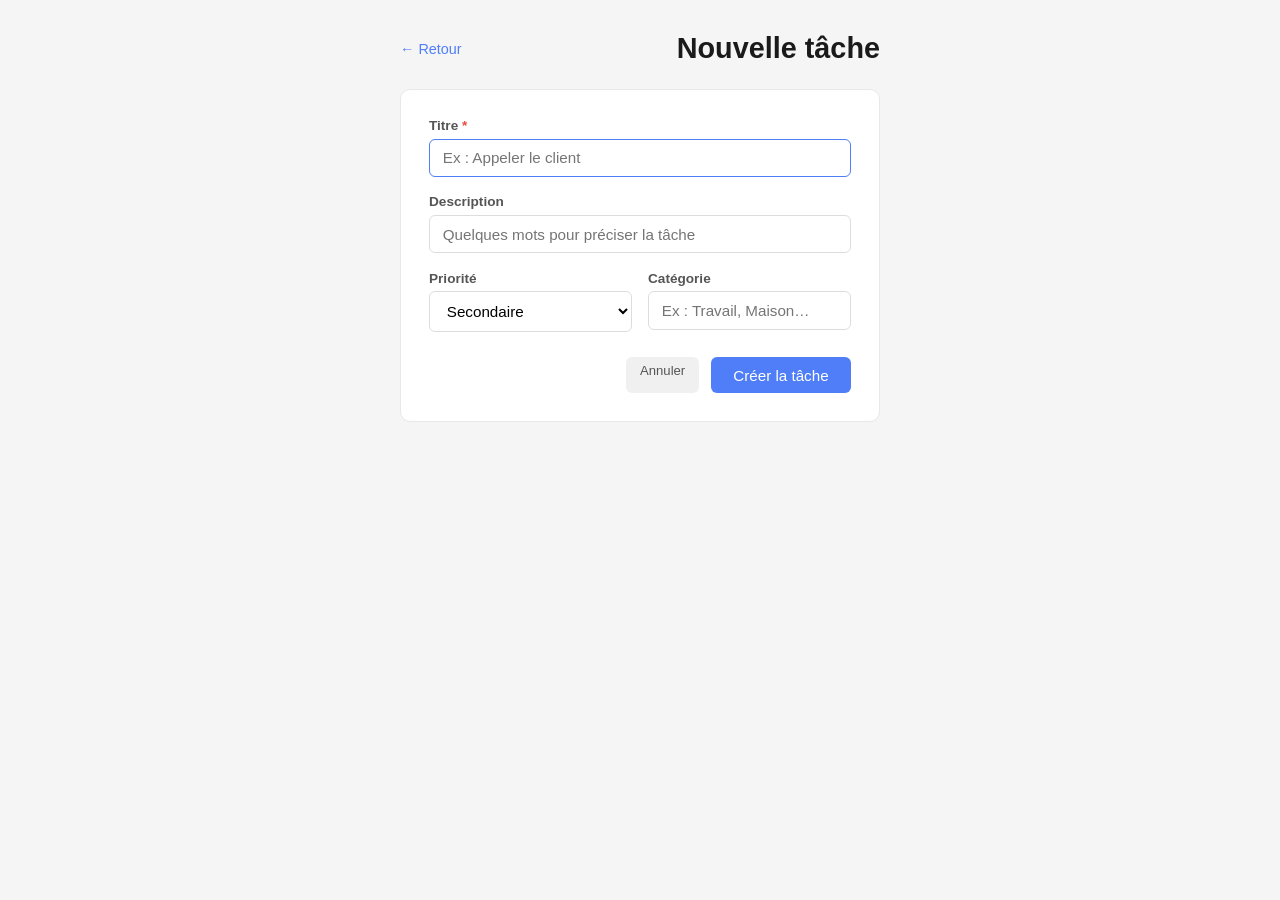
<file: templates/new_todo.html>
<!DOCTYPE html>
<html lang="fr">
<head>
  <meta charset="UTF-8" />
  <meta name="viewport" content="width=device-width, initial-scale=1.0" />
  <title>Nouvelle tâche</title>
  <link rel="stylesheet" href="/static/css/style.css" />
</head>
<body>
  <div class="container container--narrow">

    <div class="page-header">
      <a href="/" class="back-link">← Retour</a>
      <h1>Nouvelle tâche</h1>
    </div>

    <form id="new-todo-form" class="creation-form">

      <div class="field">
        <label for="input-title">Titre <span class="required">*</span></label>
        <input type="text" id="input-title" placeholder="Ex : Appeler le client" required autofocus />
      </div>

      <div class="field">
        <label for="input-description">Description</label>
        <input type="text" id="input-description" placeholder="Quelques mots pour préciser la tâche" />
      </div>

      <div class="field-row">
        <div class="field">
          <label for="input-priority">Priorité</label>
          <select id="input-priority">
            <option value="secondaire">Secondaire</option>
            <option value="important">Important</option>
            <option value="urgent">Urgent</option>
          </select>
        </div>

        <div class="field">
          <label for="input-category">Catégorie</label>
          <input type="text" id="input-category" placeholder="Ex : Travail, Maison…" />
        </div>
      </div>

      <p id="error-msg" class="error-msg" hidden></p>

      <div class="form-actions">
        <a href="/" class="btn-cancel">Annuler</a>
        <button type="submit" class="btn-submit">Créer la tâche</button>
      </div>

    </form>
  </div>

  <script type="module" src="/static/js/new_todo.js"></script>
</body>
</html>
</file>
<file: static/css/style.css>
* {
  box-sizing: border-box;
  margin: 0;
  padding: 0;
}

body {
  font-family: -apple-system, BlinkMacSystemFont, "Segoe UI", sans-serif;
  background: #f5f5f5;
  color: #333;
  padding: 2rem 1rem;
}

/* Le container principal est plus large pour accueillir 3 colonnes */
.container {
  max-width: 1100px;
  margin: 0 auto;
}

.container--narrow {
  max-width: 480px;
}

h1 {
  font-size: 1.8rem;
  color: #1a1a1a;
}

/* ── En-tête de page ─────────────────────────────────────────────────────── */

.page-header {
  display: flex;
  align-items: center;
  justify-content: space-between;
  margin-bottom: 1.5rem;
  gap: 1rem;
}

.page-header h1 { margin-bottom: 0; }

.btn-new {
  padding: 0.5rem 1.1rem;
  background: #4f7ef8;
  color: #fff;
  border-radius: 6px;
  font-size: 0.9rem;
  text-decoration: none;
  white-space: nowrap;
  transition: background 0.2s;
}
.btn-new:hover { background: #3a67e0; }

.back-link {
  font-size: 0.9rem;
  color: #4f7ef8;
  text-decoration: none;
}
.back-link:hover { text-decoration: underline; }

/* ── Filtres de catégorie ─────────────────────────────────────────────────── */

#category-filters {
  display: flex;
  gap: 0.5rem;
  flex-wrap: wrap;
  margin-bottom: 1.25rem;
}

.filter-btn {
  padding: 0.35rem 0.9rem;
  border: 1px solid #ddd;
  border-radius: 20px;
  background: #fff;
  font-size: 0.85rem;
  cursor: pointer;
  transition: all 0.2s;
}
.filter-btn:hover { border-color: #4f7ef8; color: #4f7ef8; }
.filter-btn.active { background: #4f7ef8; border-color: #4f7ef8; color: #fff; }

/* ── Tableau Kanban ──────────────────────────────────────────────────────── */

#kanban-board {
  display: flex;
  gap: 1rem;
  align-items: flex-start;
  overflow-x: auto; /* scroll horizontal si l'écran est trop étroit */
}

/* ── Colonne ─────────────────────────────────────────────────────────────── */

.kanban-column {
  flex: 1;
  min-width: 260px;
  background: #ebebeb;
  border-radius: 10px;
  padding: 0.875rem;
}

.kanban-column-header {
  display: flex;
  align-items: center;
  justify-content: space-between;
  margin-bottom: 0.75rem;
}

.kanban-column-header h2 {
  font-size: 0.95rem;
  font-weight: 700;
  color: #444;
  text-transform: uppercase;
  letter-spacing: 0.04em;
}

.kanban-column-count {
  font-size: 0.8rem;
  font-weight: 600;
  background: #d5d5d5;
  color: #666;
  padding: 0.1rem 0.55rem;
  border-radius: 12px;
}

/* ── Zone de dépôt ───────────────────────────────────────────────────────── */

.kanban-drop-zone {
  display: flex;
  flex-direction: column;
  gap: 0.5rem;
  min-height: 80px;
  border-radius: 6px;
  transition: background 0.15s;
}

.kanban-drop-zone.drag-over {
  background: rgba(79, 126, 248, 0.12);
  outline: 2px dashed #4f7ef8;
  outline-offset: -2px;
}

/* ── Carte ───────────────────────────────────────────────────────────────── */

.kanban-card {
  background: #fff;
  border-radius: 8px;
  padding: 0.75rem;
  border-left: 4px solid #bdc3c7;
  cursor: grab;
  transition: box-shadow 0.15s, opacity 0.15s;
  display: flex;
  flex-direction: column;
  gap: 0.4rem;
}

.kanban-card:hover {
  box-shadow: 0 2px 8px rgba(0, 0, 0, 0.1);
}

.kanban-card.dragging {
  opacity: 0.4;
  cursor: grabbing;
}

/* Bordure gauche selon la priorité */
.kanban-card.priority-urgent    { border-left-color: #e74c3c; }
.kanban-card.priority-important { border-left-color: #e67e22; }
.kanban-card.priority-secondaire{ border-left-color: #bdc3c7; }

/* Carte en mode édition */
.kanban-card.editing {
  cursor: default;
}

.card-header {
  display: flex;
  align-items: center;
  justify-content: space-between;
}

.card-actions {
  display: flex;
  gap: 0.15rem;
  opacity: 0;
  transition: opacity 0.15s;
}

/* Les boutons d'action apparaissent au survol de la carte */
.kanban-card:hover .card-actions {
  opacity: 1;
}

.card-title {
  font-size: 0.92rem;
  font-weight: 500;
  line-height: 1.3;
}

.card-description {
  font-size: 0.8rem;
  color: #888;
  line-height: 1.3;
}

/* ── Badges partagés ─────────────────────────────────────────────────────── */

.priority-badge {
  font-size: 0.68rem;
  font-weight: 600;
  text-transform: uppercase;
  letter-spacing: 0.03em;
  padding: 0.15rem 0.45rem;
  border-radius: 4px;
  white-space: nowrap;
}

.priority-badge.urgent     { background: #fde8e8; color: #c0392b; }
.priority-badge.important  { background: #fef0e0; color: #d35400; }
.priority-badge.secondaire { background: #f0f0f0; color: #7f8c8d; }

.todo-category {
  display: inline-block;
  font-size: 0.72rem;
  padding: 0.15rem 0.5rem;
  border-radius: 12px;
  background: #eef2ff;
  color: #4f7ef8;
  white-space: nowrap;
  width: fit-content;
}

/* ── Boutons d'action (édition, suppression) ─────────────────────────────── */

.edit-btn,
.delete-btn {
  background: none;
  border: none;
  font-size: 0.95rem;
  cursor: pointer;
  padding: 0 0.2rem;
  line-height: 1;
  transition: color 0.15s;
}

.edit-btn   { color: #bbb; }
.edit-btn:hover   { color: #4f7ef8; }
.delete-btn { color: #ccc; }
.delete-btn:hover { color: #e55; }

/* ── Formulaire d'édition inline (sur une carte) ─────────────────────────── */

.edit-form {
  display: flex;
  flex-direction: column;
  gap: 0.45rem;
  width: 100%;
}

.edit-form-row {
  display: flex;
  gap: 0.4rem;
  flex-wrap: wrap;
}

.edit-form input,
.edit-form select {
  flex: 1;
  min-width: 80px;
  padding: 0.4rem 0.6rem;
  border: 1px solid #ddd;
  border-radius: 6px;
  font-size: 0.85rem;
  outline: none;
  background: #fff;
  transition: border-color 0.2s;
}

.edit-form input:focus,
.edit-form select:focus { border-color: #4f7ef8; }

.edit-form-actions {
  display: flex;
  gap: 0.4rem;
  justify-content: flex-end;
}

.btn-save {
  padding: 0.35rem 0.85rem;
  background: #4f7ef8;
  color: #fff;
  border: none;
  border-radius: 6px;
  font-size: 0.82rem;
  cursor: pointer;
  transition: background 0.2s;
}
.btn-save:hover { background: #3a67e0; }

.btn-cancel {
  padding: 0.35rem 0.85rem;
  background: #f0f0f0;
  color: #555;
  border: none;
  border-radius: 6px;
  font-size: 0.82rem;
  text-decoration: none;
  cursor: pointer;
  transition: background 0.2s;
}
.btn-cancel:hover { background: #e0e0e0; }

/* ── Formulaire de création dédié (new_todo.html) ────────────────────────── */

.creation-form {
  background: #fff;
  border: 1px solid #e8e8e8;
  border-radius: 10px;
  padding: 1.75rem;
  display: flex;
  flex-direction: column;
  gap: 1.1rem;
}

.field {
  display: flex;
  flex-direction: column;
  gap: 0.35rem;
}

.field label {
  font-size: 0.85rem;
  font-weight: 600;
  color: #555;
}

.field .required { color: #e74c3c; }

.field input,
.field select {
  padding: 0.6rem 0.8rem;
  border: 1px solid #ddd;
  border-radius: 6px;
  font-size: 0.95rem;
  outline: none;
  background: #fff;
  transition: border-color 0.2s;
}

.field input:focus,
.field select:focus { border-color: #4f7ef8; }

.field-row {
  display: flex;
  gap: 1rem;
  flex-wrap: wrap;
}

.field-row .field {
  flex: 1;
  min-width: 140px;
}

.error-msg {
  font-size: 0.85rem;
  color: #e74c3c;
}

.form-actions {
  display: flex;
  justify-content: flex-end;
  gap: 0.75rem;
  margin-top: 0.5rem;
}

.btn-submit {
  padding: 0.6rem 1.4rem;
  background: #4f7ef8;
  color: #fff;
  border: none;
  border-radius: 6px;
  font-size: 0.95rem;
  cursor: pointer;
  transition: background 0.2s;
}
.btn-submit:hover { background: #3a67e0; }

/* ── Message liste vide ──────────────────────────────────────────────────── */

.empty-state {
  text-align: center;
  color: #aaa;
  padding: 2rem 0;
  font-size: 0.9rem;
}
</file>
